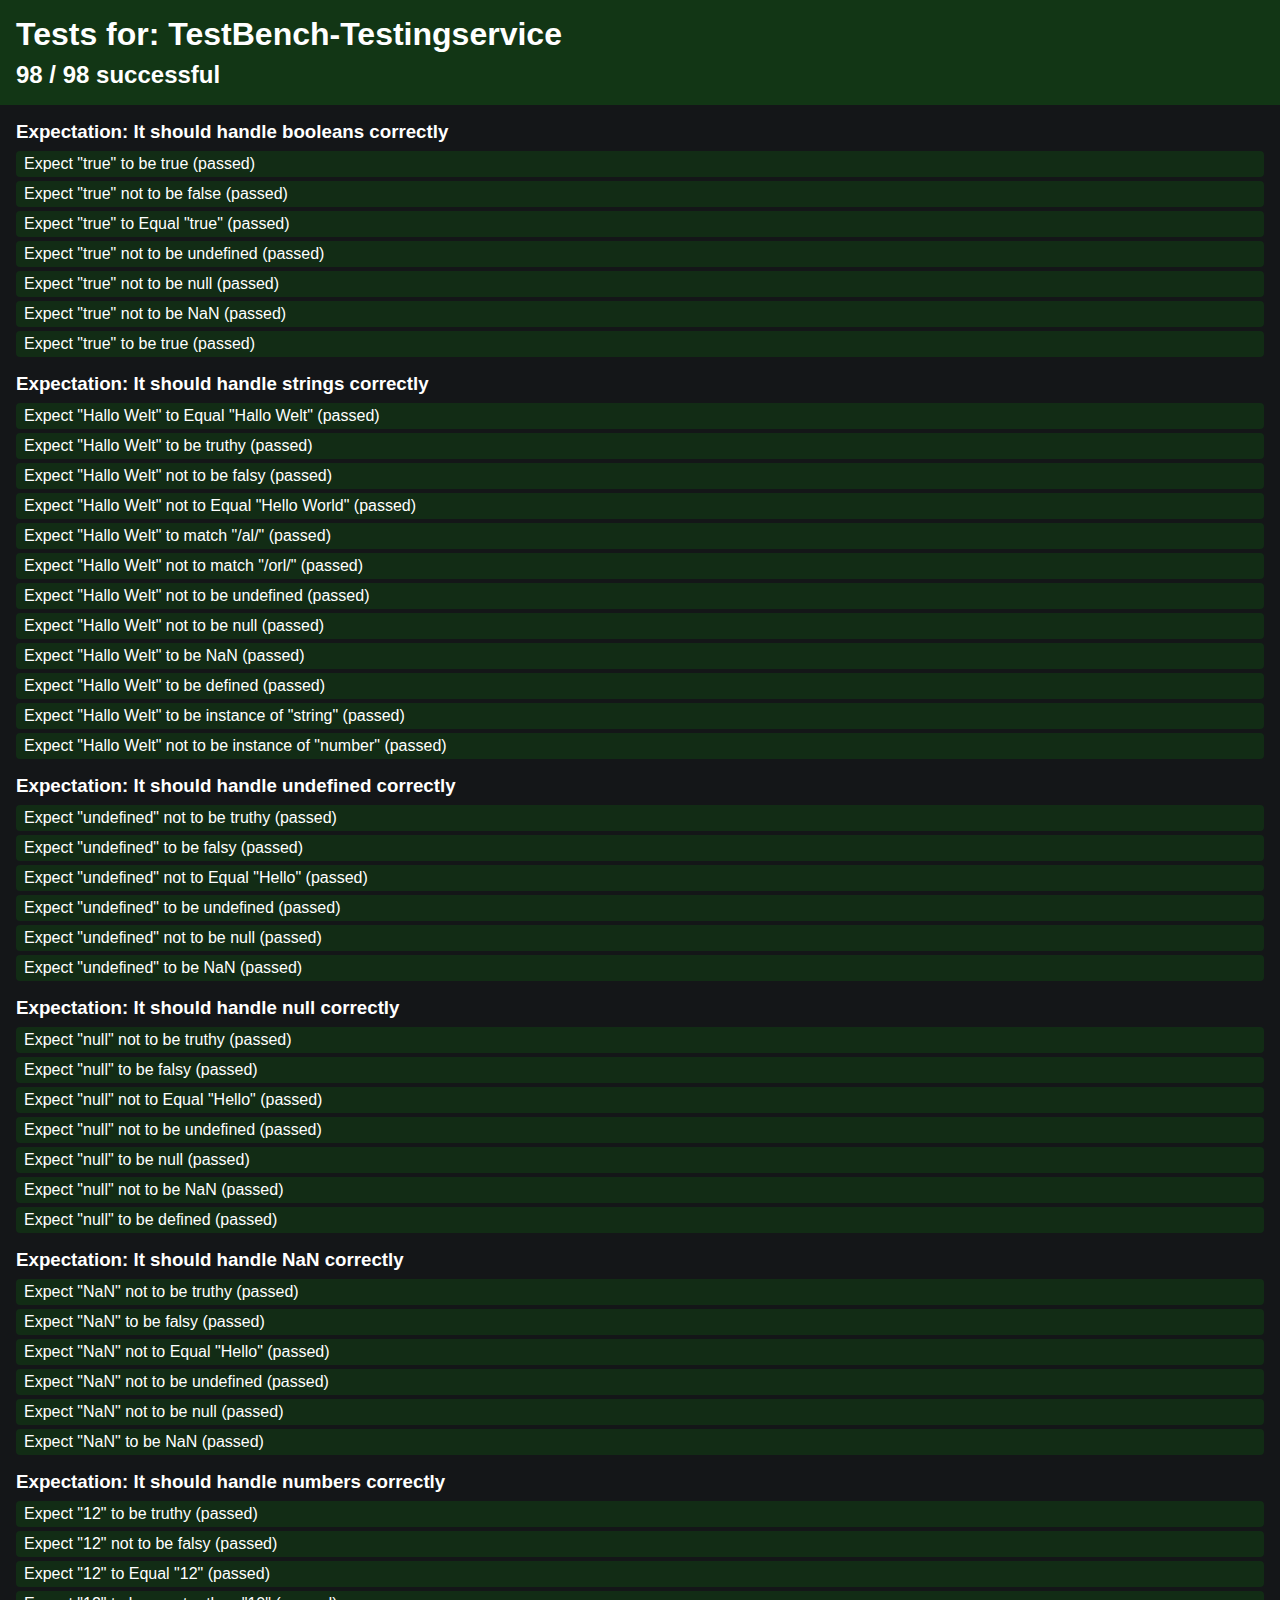
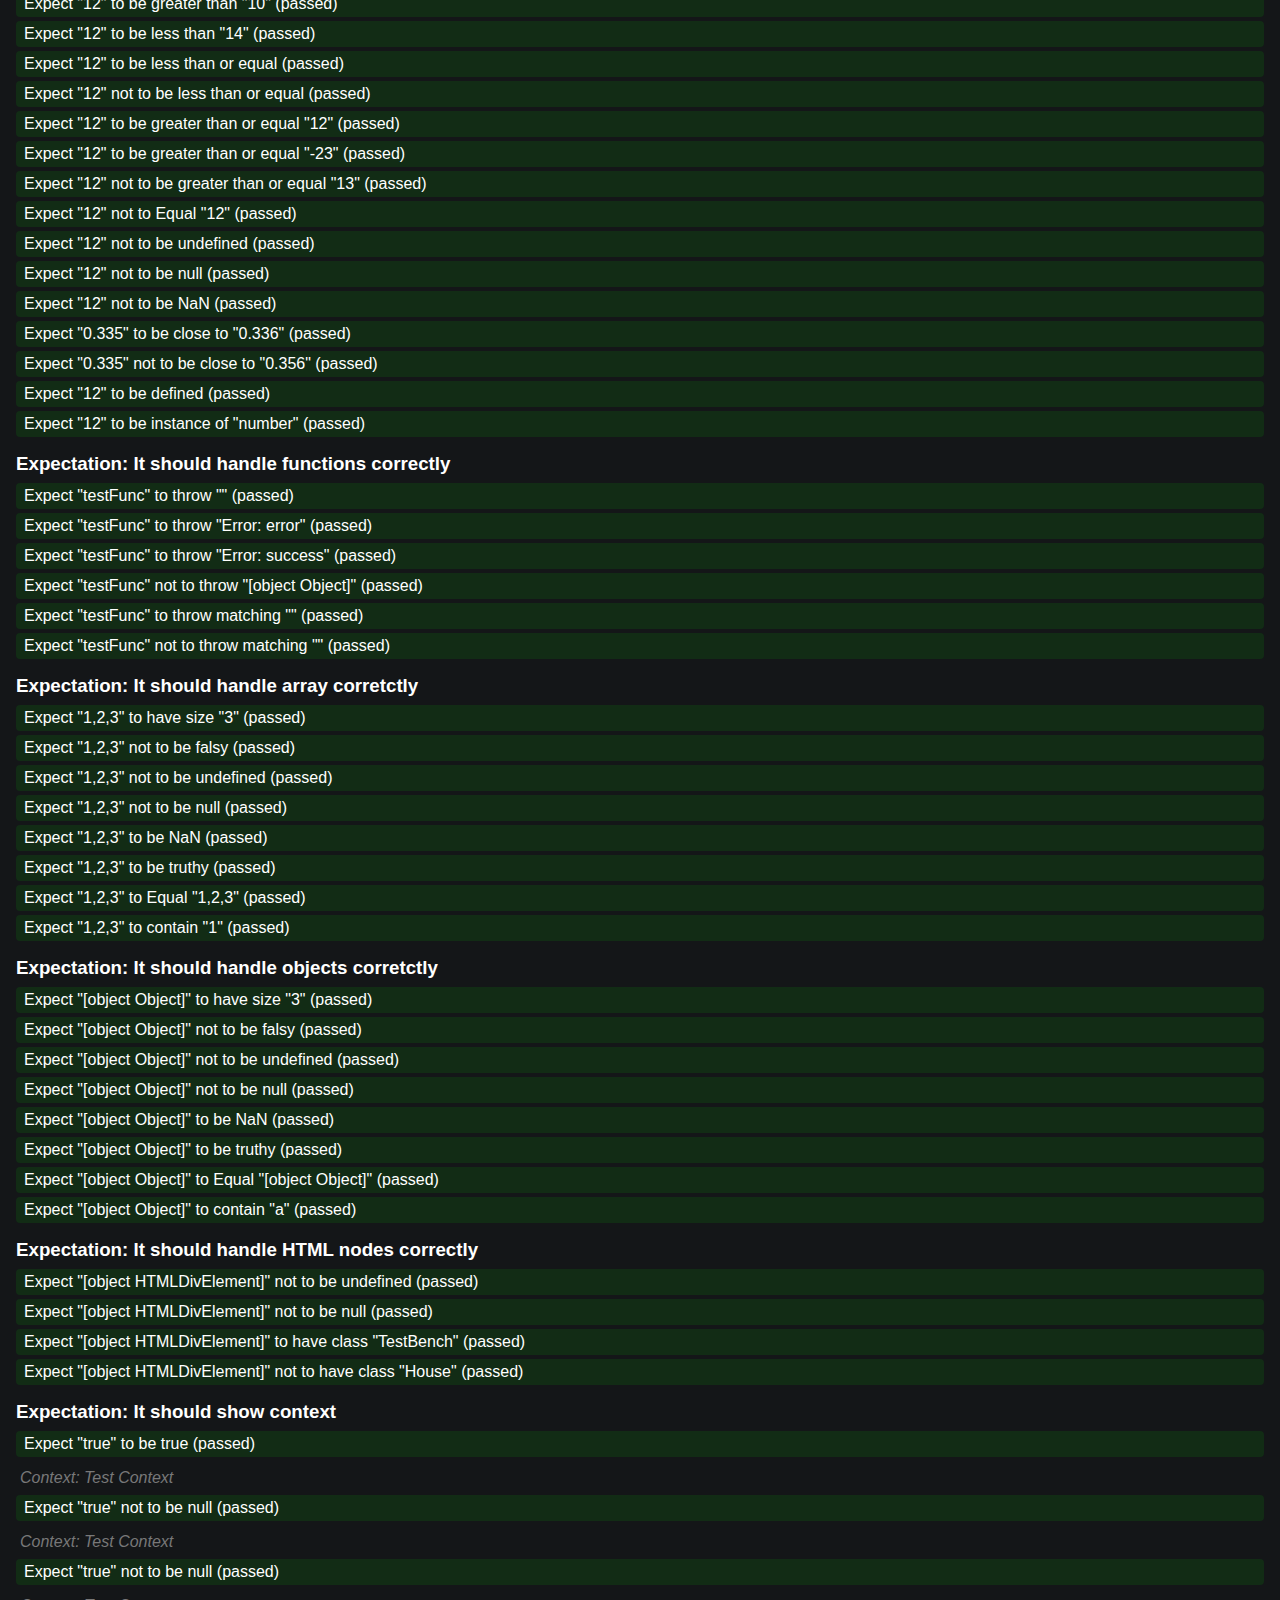
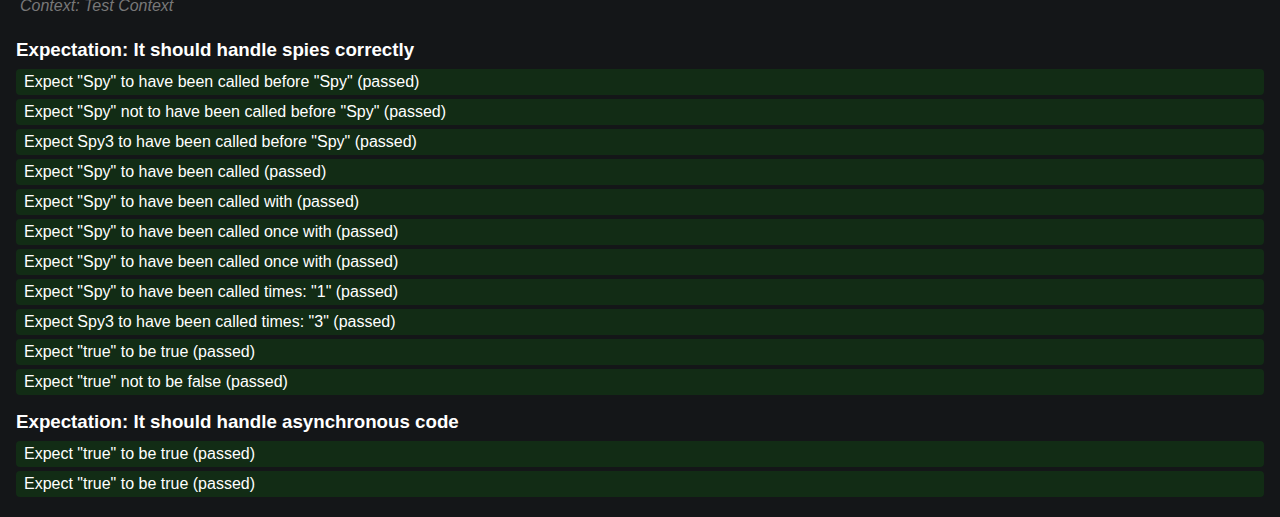
<file: test/legacy/index.html>
<!DOCTYPE html>
<html lang="en">
<head>
    <meta charset="UTF-8">
    <meta name="viewport" content="width=device-width, initial-scale=1.0">
    <title>TestBench > Run tests</title>
    <!-- Import style -->
    <link rel="stylesheet" href="../../src/app/style.css"/>
    <!-- Import mainFunction -->
    <script src="../../src/app/app.js"></script>
    <!-- Import HtmlService -->
    <script src="../../src/app/services/html.service.js"></script>
    <script src="../../src/app/services/console.service.js"></script>
    <!-- Enums -->
    <script src="../../src/app/enums/ResultType.js"></script>
    <!-- Import TestBench-classes -->
    <script src="../../src/app/entity/ArrayLikeMatchers.js"></script>
    <script src="../../src/app/entity/Func.js"></script>
    <script src="../../src/app/entity/TestBench.js"></script>
    <!-- Import TestBench-functions -->
    <script src="../../src/app/functions/describe.js"></script>
    <script src="../../src/app/functions/beforeEach.js"></script>
    <script src="../../src/app/functions/it.js"></script>
    <script src="../../src/app/functions/expect.js"></script>
    <script src="../../src/app/functions/fakeAsync.js"></script>
    <script src="../../src/app/functions/tick.js"></script>
    <!-- Import needed components -->
</head>
<body>
    <!-- Import Test-File -->
    <script src="./TestBench.spec.js"></script>
</body>
</html>
</file>
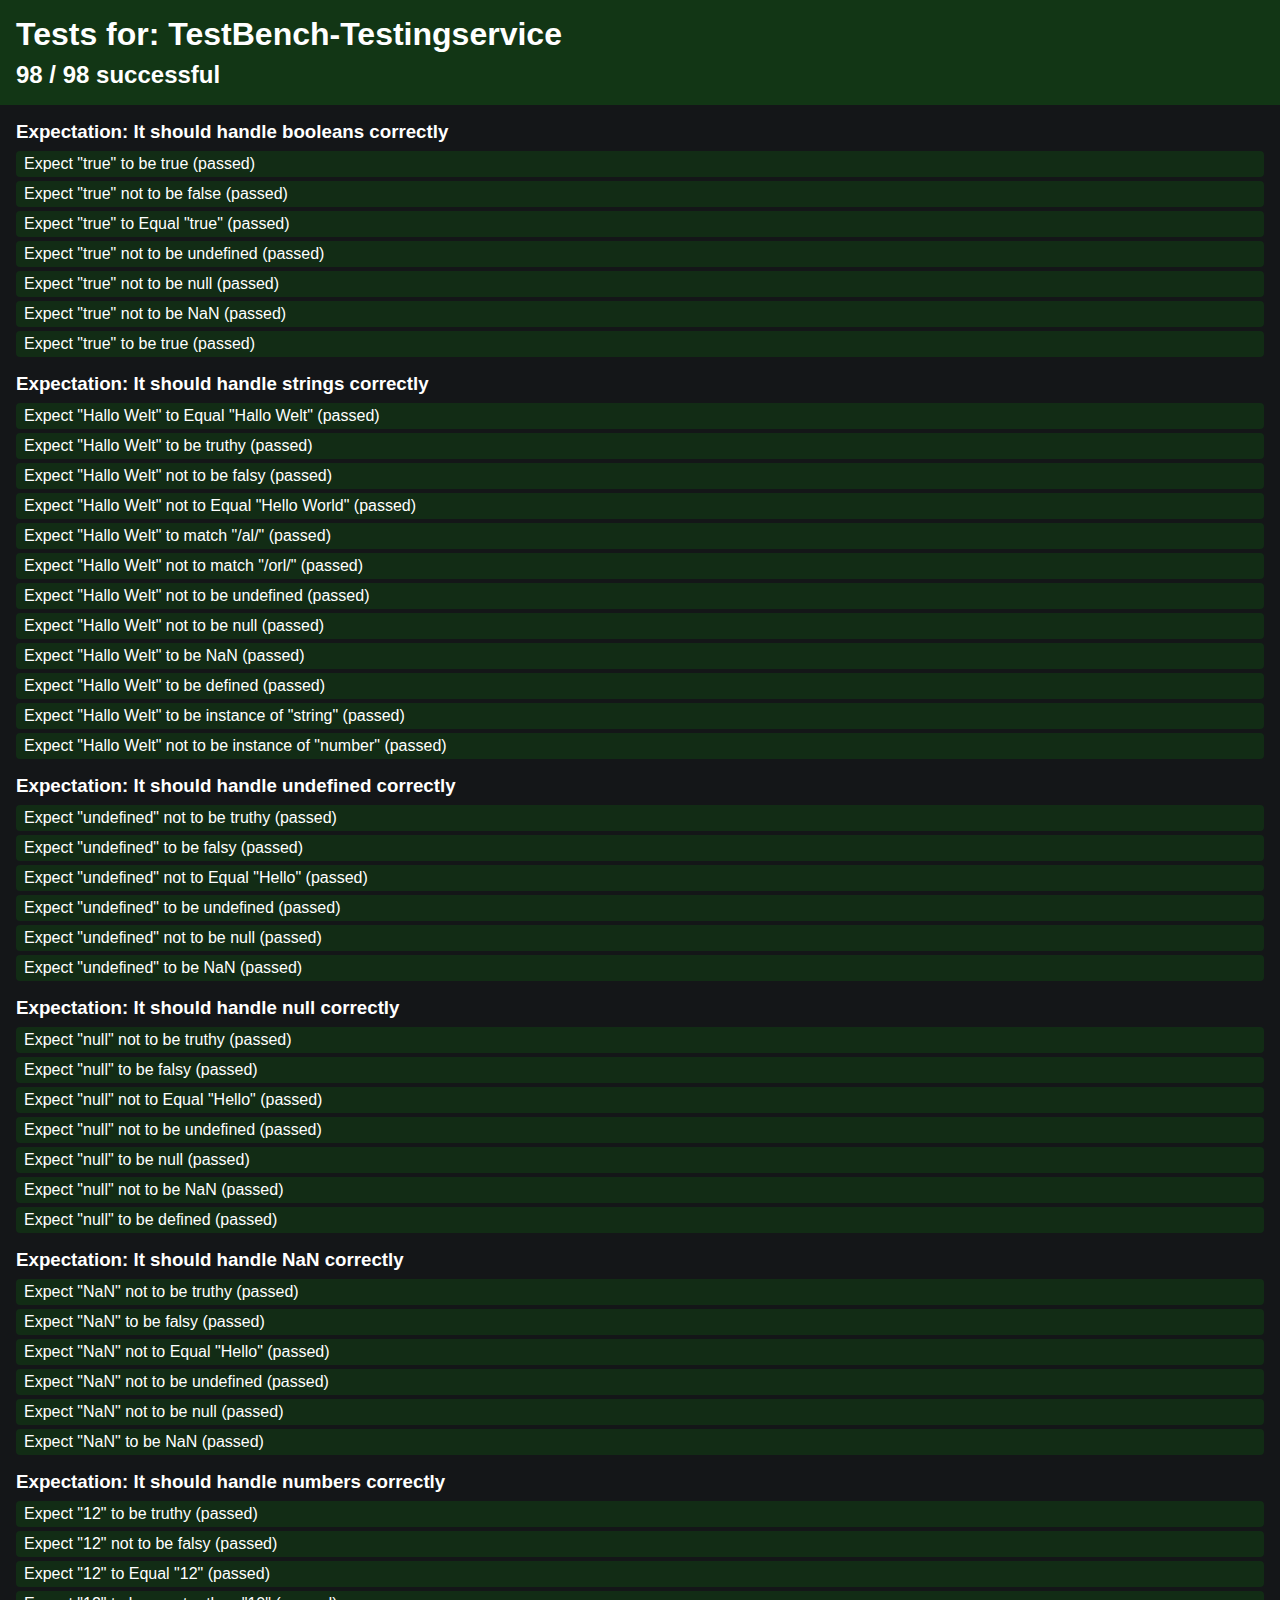
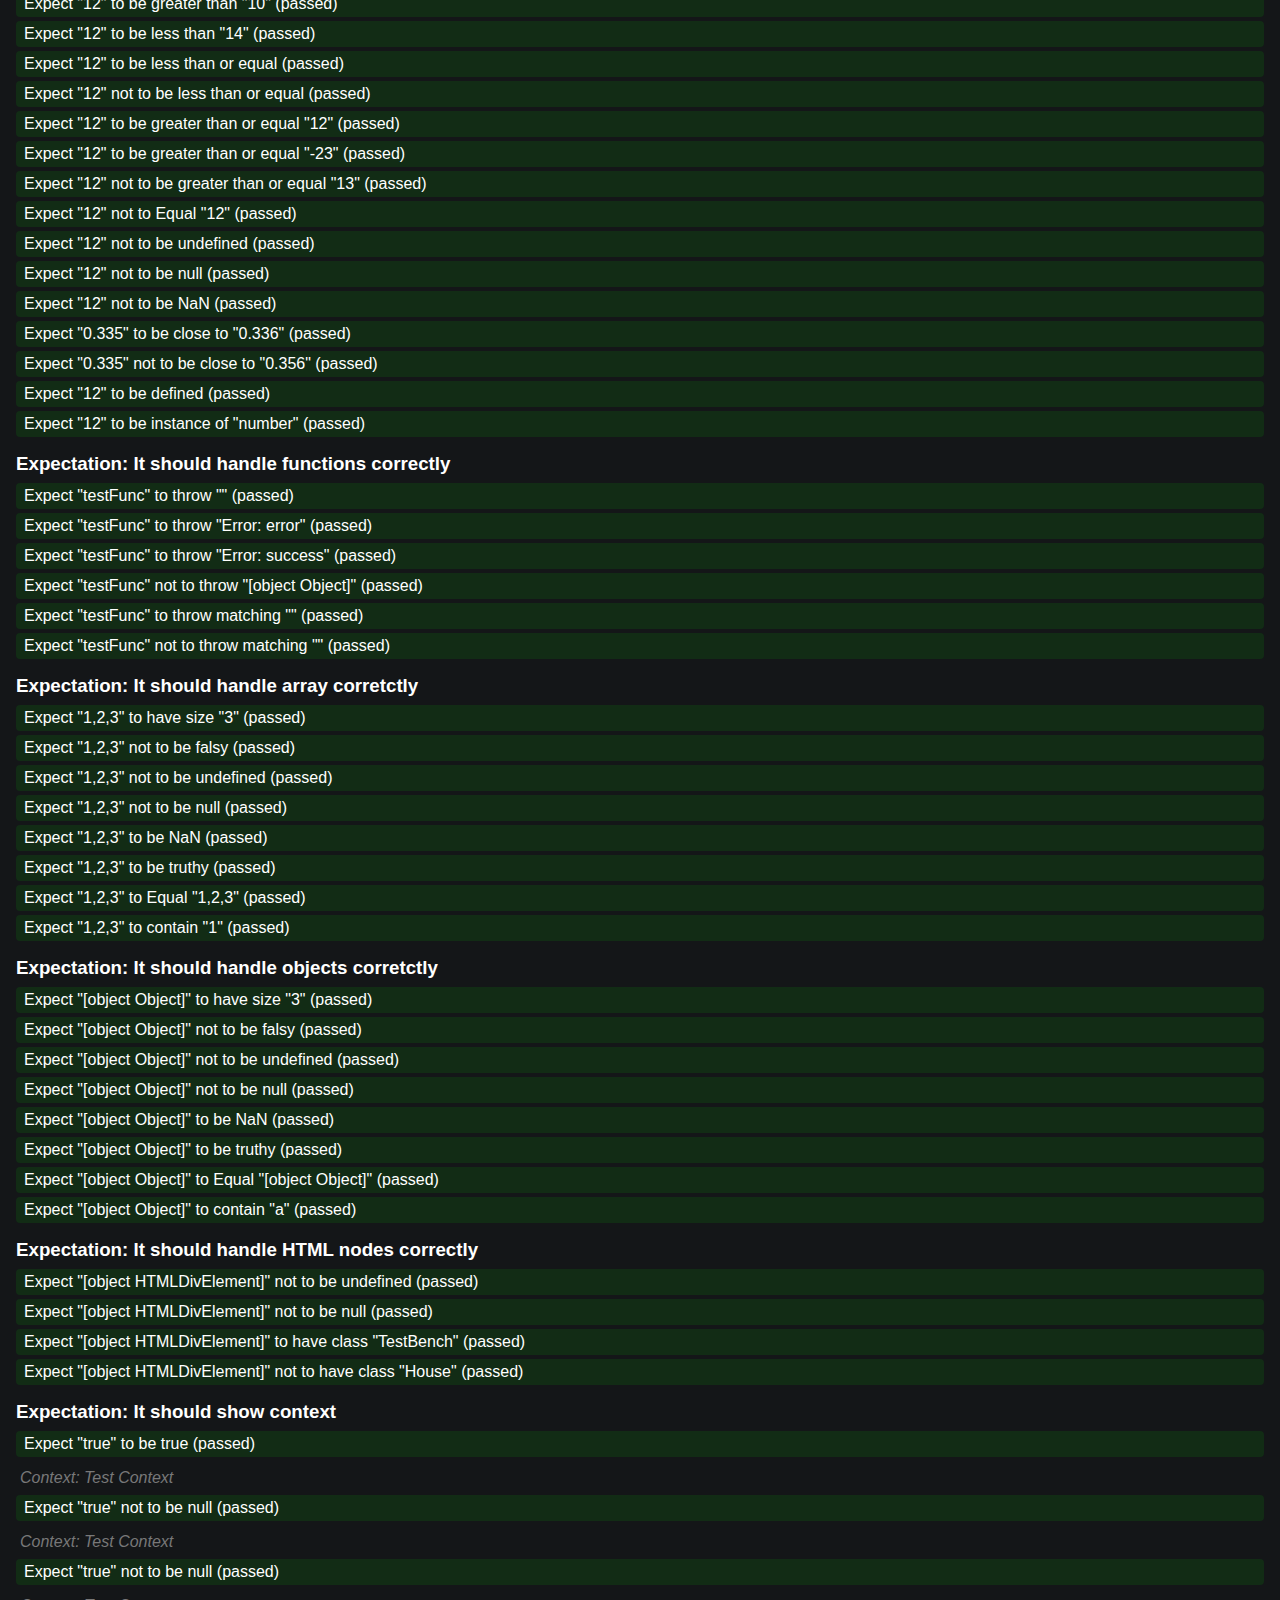
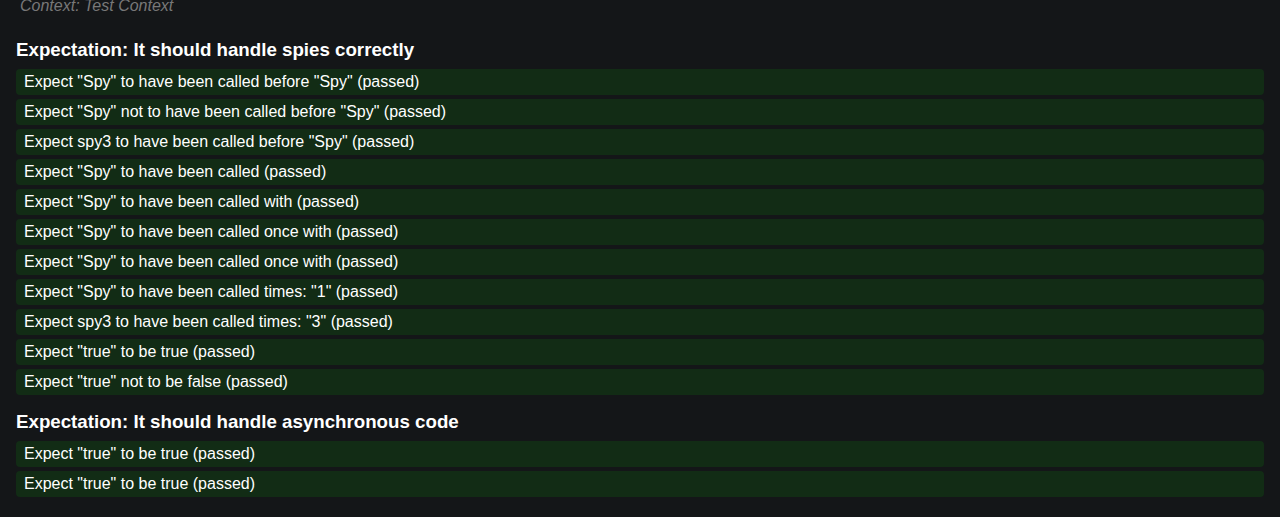
<file: test/modern/index.html>
<!DOCTYPE html>
<html lang="en">
<head>
    <meta charset="UTF-8">
    <meta name="viewport" content="width=device-width, initial-scale=1.0">
    <title>TestBench > Run tests</title>
    <!-- Import style -->
    <link rel="stylesheet" href="../../src/app/style.css"/>
    <!-- Import mainFunction -->
    <script src="../../src/app/app.js"></script>
    <!-- Import HtmlService -->
    <script src="../../src/app/services/html.service.js"></script>
    <script src="../../src/app/services/console.service.js"></script>
    <!-- Enums -->
    <script src="../../src/app/enums/ResultType.js"></script>
    <!-- Import TestBench-classes -->
    <script src="../../src/app/entity/ArrayLikeMatchers.js"></script>
    <script src="../../src/app/entity/Func.js"></script>
    <script src="../../src/app/entity/TestBench.js"></script>
    <!-- Import TestBench-functions -->
    <script src="../../src/app/functions/describe.js"></script>
    <script src="../../src/app/functions/beforeEach.js"></script>
    <script src="../../src/app/functions/it.js"></script>
    <script src="../../src/app/functions/expect.js"></script>
    <script src="../../src/app/functions/fakeAsync.js"></script>
    <script src="../../src/app/functions/tick.js"></script>
    <!-- Import needed components -->
    <script src="../../bin/TestBench.min.js"></script>
</head>
<body>
    <!-- Import Test-File -->
    <script src="./TestBench.spec.js"></script>
</body>
</html>
</file>
<file: src/app/style.css>
*{
    box-sizing: border-box;
    font-family: Arial, Helvetica, sans-serif;
    margin: 0;
}

html, body{
    width: 100%;
    min-height: 100%;

    padding: 0;

    background-color: rgb(20,22,24);
    color: white;
}

body > *{
    display: none;
}

.TestBench{
    display: inherit;
    width: 100%;
    min-height: 100%;
}

.TestBench .header{
    width: 100%;
    padding: 1rem;

    background-color: rgba(15, 85, 18, 0.5);
}

.TestBench.error .header{
    background-color: rgba(85, 15, 15, 0.5);
}

.TestBench .container{
    padding: 1rem;
}

.TestBench .test-result{
    padding: 0.25rem 0.5rem;
    margin-bottom: 0.25rem;
    border-radius: 0.25rem;
}

.TestBench .test-result.success{
    background-color: rgba(15, 85, 18, 0.35);
}

.TestBench .test-result.error{
    background-color: rgba(85, 15, 15, 0.5);
}

.TestBench h1{
    margin: 0 0 0.5rem 0;
}

.TestBench h3{
    margin: 1rem 0 0.5rem 0;
}

.TestBench h3:first-of-type{
    margin-top: 0;
}

.TestBench .context{
    color: rgba(120,120,120);
    font-style: italic;
    padding: 0.5rem 0.25rem;
}
</file>
